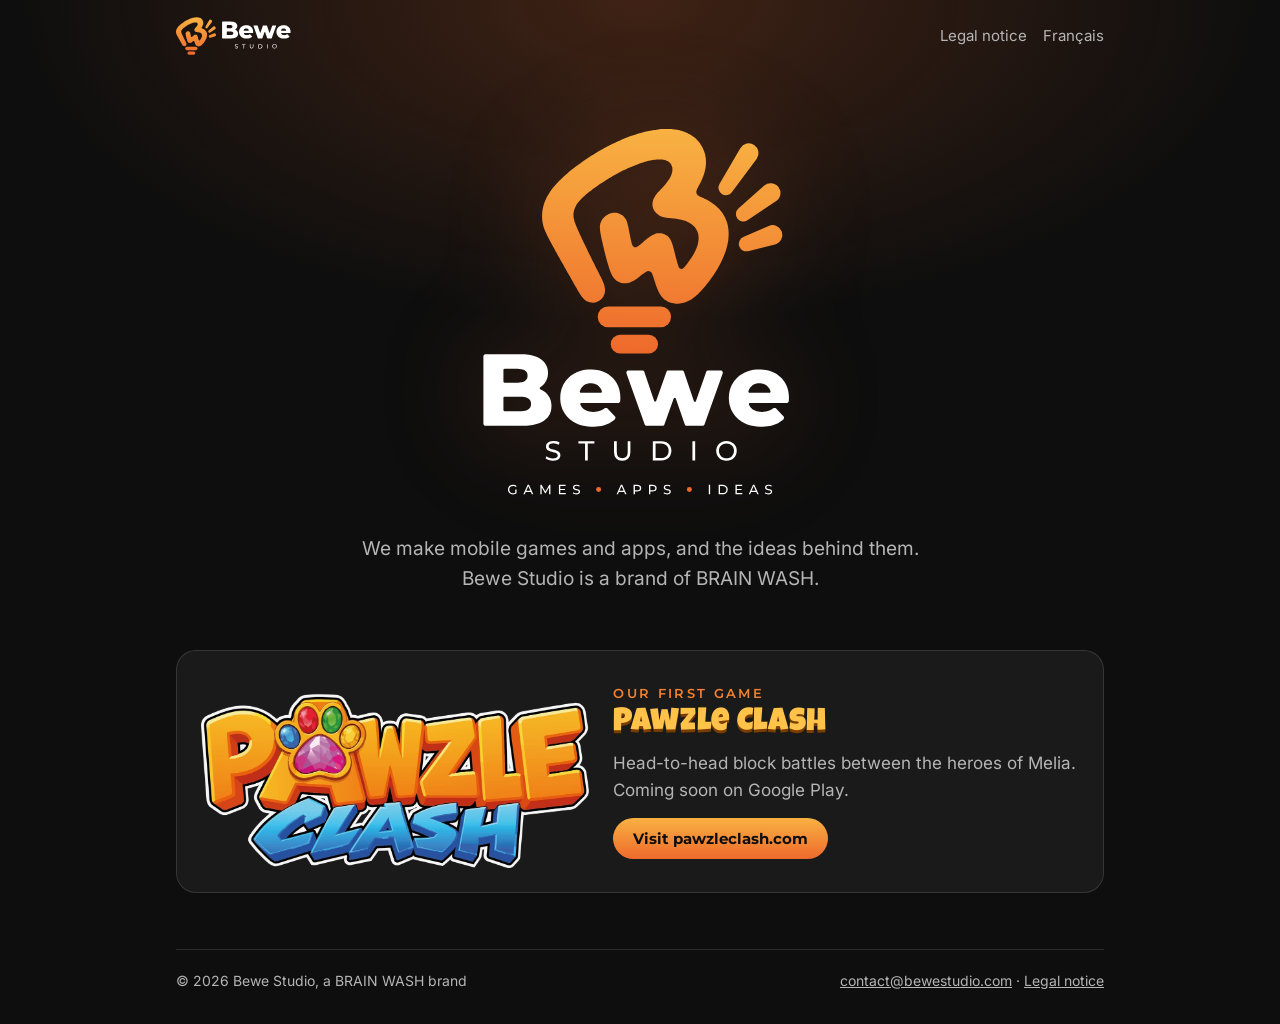
<file: index.html>
<!doctype html>
<html lang="en">
<head>
<meta charset="utf-8">
<meta name="viewport" content="width=device-width, initial-scale=1">
<title>Bewe Studio</title>
<meta name="description" content="Bewe Studio makes mobile games and apps. Our first game: Pawzle Clash.">
<link rel="alternate" hreflang="fr" href="/fr/">
<link rel="icon" href="/favicon.ico?v=2" sizes="any">
<link rel="icon" href="/favicon.svg?v=2" type="image/svg+xml">
<link rel="apple-touch-icon" href="/apple-touch-icon.png?v=2">
<link rel="manifest" href="/site.webmanifest?v=2">
<meta name="theme-color" content="#0e0e0e">
<link rel="preload" href="/fonts/montserrat.woff2" as="font" type="font/woff2" crossorigin>
<link rel="preload" href="/fonts/inter.woff2" as="font" type="font/woff2" crossorigin>
<meta property="og:type" content="website">
<meta property="og:site_name" content="Bewe Studio">
<meta property="og:title" content="Bewe Studio">
<meta property="og:description" content="Bewe Studio makes mobile games and apps. Our first game: Pawzle Clash.">
<meta property="og:url" content="https://bewestudio.com/">
<meta property="og:locale" content="en_US">
<meta property="og:image" content="https://bewestudio.com/og-image.png">
<meta property="og:image:width" content="1200">
<meta property="og:image:height" content="630">
<meta name="twitter:card" content="summary_large_image">
<link rel="stylesheet" href="/style.css">
</head>
<body>
<div class="page">
  <header class="barre">
    <a class="marque" href="/"><img src="/images/bewe-studio-horizontal.svg" alt="Bewe Studio" width="232" height="80"></a>
    <nav><a href="/legal.html">Legal notice</a><a href="/fr/" lang="fr">Français</a></nav>
  </header>
  <main>
    <section class="studio">
      <h1><img src="/images/bewe-studio-stacked.svg" alt="Bewe Studio. Games, apps, ideas" width="800" height="857"></h1>
      <p>We make mobile games and apps, and the ideas behind them. Bewe Studio is a brand of BRAIN&nbsp;WASH.</p>
    </section>
    <section class="jeu">
      <img src="/images/logo_pawzle_clash.webp" alt="Pawzle Clash" width="1200" height="595">
      <div>
        <p class="surtitre">Our first game</p>
        <h2>Pawzle Clash</h2>
        <p>Head-to-head block battles between the heroes of Melia. Coming soon on Google Play.</p>
        <a class="bouton" href="https://pawzleclash.com">Visit pawzleclash.com</a>
      </div>
    </section>
  </main>
  <footer class="pied">
    <span>© 2026 Bewe Studio, a BRAIN WASH brand</span>
    <span><a href="mailto:contact@bewestudio.com">contact@bewestudio.com</a> · <a href="/legal.html">Legal notice</a></span>
  </footer>
</div>
</body>
</html>
</file>
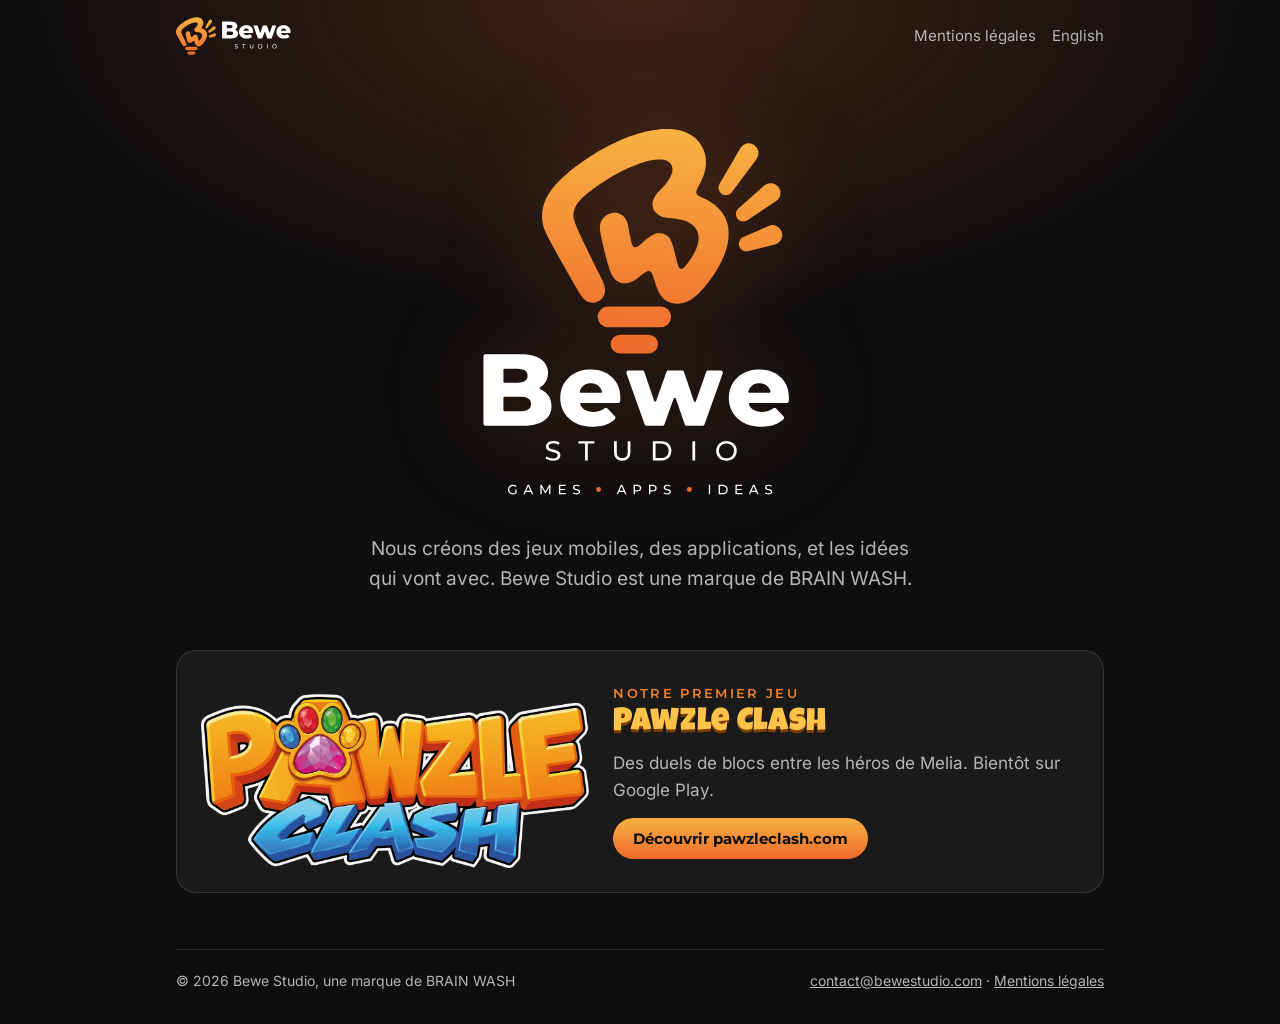
<file: fr/index.html>
<!doctype html>
<html lang="fr">
<head>
<meta charset="utf-8">
<meta name="viewport" content="width=device-width, initial-scale=1">
<title>Bewe Studio</title>
<meta name="description" content="Bewe Studio crée des jeux et des applications mobiles. Premier jeu : Pawzle Clash.">
<link rel="alternate" hreflang="en" href="/">
<link rel="icon" href="/favicon.ico?v=2" sizes="any">
<link rel="icon" href="/favicon.svg?v=2" type="image/svg+xml">
<link rel="apple-touch-icon" href="/apple-touch-icon.png?v=2">
<link rel="manifest" href="/site.webmanifest?v=2">
<meta name="theme-color" content="#0e0e0e">
<link rel="preload" href="/fonts/montserrat.woff2" as="font" type="font/woff2" crossorigin>
<link rel="preload" href="/fonts/inter.woff2" as="font" type="font/woff2" crossorigin>
<meta property="og:type" content="website">
<meta property="og:site_name" content="Bewe Studio">
<meta property="og:title" content="Bewe Studio">
<meta property="og:description" content="Bewe Studio crée des jeux et des applications mobiles. Premier jeu : Pawzle Clash.">
<meta property="og:url" content="https://bewestudio.com/fr/">
<meta property="og:locale" content="fr_FR">
<meta property="og:image" content="https://bewestudio.com/og-image.png">
<meta property="og:image:width" content="1200">
<meta property="og:image:height" content="630">
<meta name="twitter:card" content="summary_large_image">
<link rel="stylesheet" href="/style.css">
</head>
<body>
<div class="page">
  <header class="barre">
    <a class="marque" href="/fr/"><img src="/images/bewe-studio-horizontal.svg" alt="Bewe Studio" width="232" height="80"></a>
    <nav><a href="/fr/mentions-legales.html">Mentions légales</a><a href="/" lang="en">English</a></nav>
  </header>
  <main>
    <section class="studio">
      <h1><img src="/images/bewe-studio-stacked.svg" alt="Bewe Studio. Jeux, applications, idées" width="800" height="857"></h1>
      <p>Nous créons des jeux mobiles, des applications, et les idées qui vont avec. Bewe Studio est une marque de BRAIN&nbsp;WASH.</p>
    </section>
    <section class="jeu">
      <img src="/images/logo_pawzle_clash.webp" alt="Pawzle Clash" width="1200" height="595">
      <div>
        <p class="surtitre">Notre premier jeu</p>
        <h2>Pawzle Clash</h2>
        <p>Des duels de blocs entre les héros de Melia. Bientôt sur Google Play.</p>
        <a class="bouton" href="https://pawzleclash.com/fr/">Découvrir pawzleclash.com</a>
      </div>
    </section>
  </main>
  <footer class="pied">
    <span>© 2026 Bewe Studio, une marque de BRAIN WASH</span>
    <span><a href="mailto:contact@bewestudio.com">contact@bewestudio.com</a> · <a href="/fr/mentions-legales.html">Mentions légales</a></span>
  </footer>
</div>
</body>
</html>
</file>
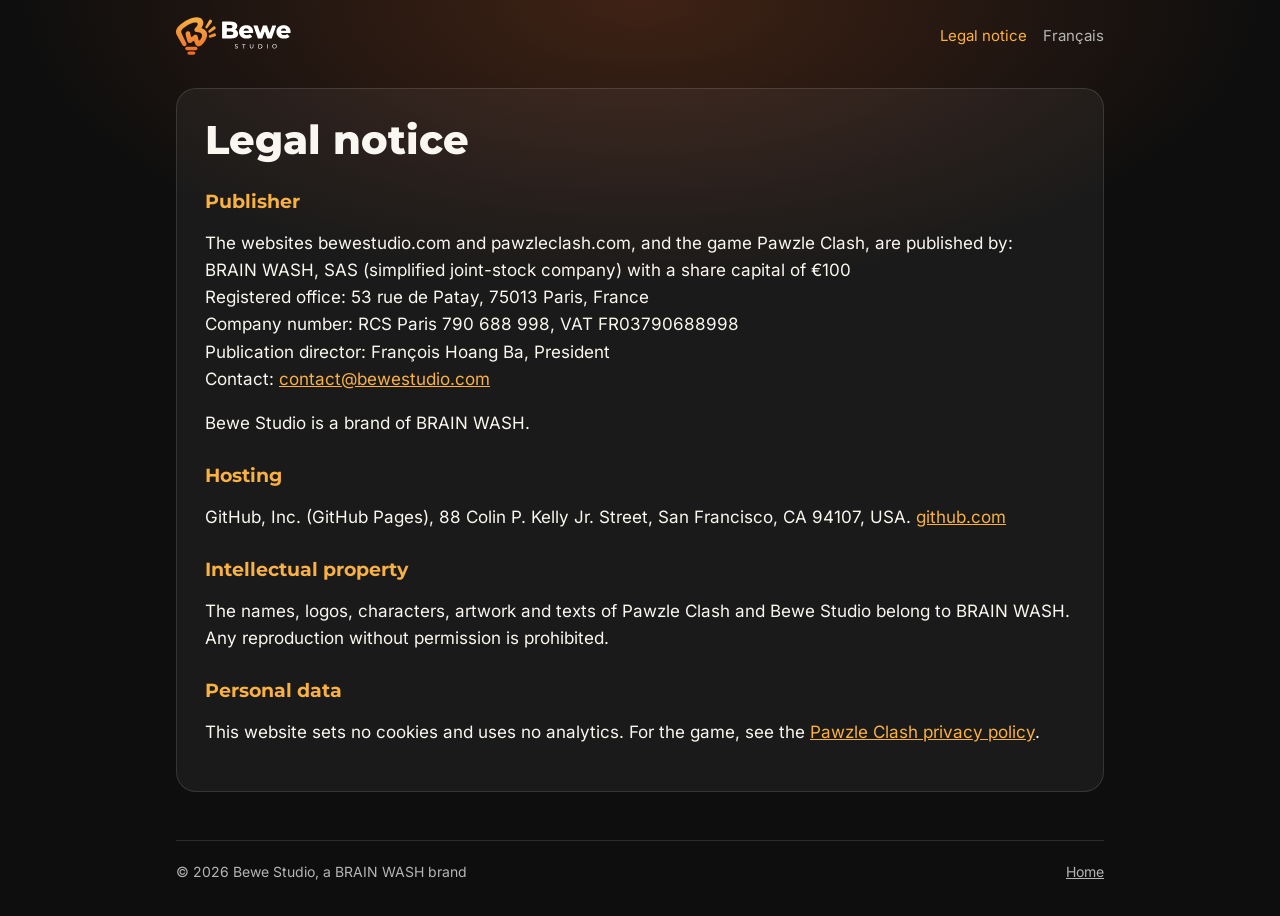
<file: legal.html>
<!doctype html>
<html lang="en">
<head>
<meta charset="utf-8">
<meta name="viewport" content="width=device-width, initial-scale=1">
<title>Legal notice · Bewe Studio</title>
<link rel="alternate" hreflang="fr" href="/fr/mentions-legales.html">
<link rel="icon" href="/favicon.ico?v=2" sizes="any">
<link rel="icon" href="/favicon.svg?v=2" type="image/svg+xml">
<link rel="apple-touch-icon" href="/apple-touch-icon.png?v=2">
<link rel="manifest" href="/site.webmanifest?v=2">
<meta name="theme-color" content="#0e0e0e">
<link rel="preload" href="/fonts/montserrat.woff2" as="font" type="font/woff2" crossorigin>
<link rel="preload" href="/fonts/inter.woff2" as="font" type="font/woff2" crossorigin>
<link rel="stylesheet" href="/style.css">
</head>
<body>
<div class="page">
  <header class="barre">
    <a class="marque" href="/"><img src="/images/bewe-studio-horizontal.svg" alt="Bewe Studio" width="232" height="80"></a>
    <nav><a href="/legal.html" aria-current="page">Legal notice</a><a href="/fr/mentions-legales.html" lang="fr">Français</a></nav>
  </header>
  <main class="texte">
    <h1>Legal notice</h1>

    <h2>Publisher</h2>
    <p>The websites bewestudio.com and pawzleclash.com, and the game Pawzle Clash, are published by:<br>
    BRAIN WASH, SAS (simplified joint-stock company) with a share capital of €100<br>
    Registered office: 53 rue de Patay, 75013 Paris, France<br>
    Company number: RCS Paris 790 688 998, VAT FR03790688998<br>
    Publication director: François Hoang Ba, President<br>
    Contact: <a href="mailto:contact@bewestudio.com">contact@bewestudio.com</a></p>
    <p>Bewe Studio is a brand of BRAIN WASH.</p>

    <h2>Hosting</h2>
    <p>GitHub, Inc. (GitHub Pages), 88 Colin P. Kelly Jr. Street, San Francisco, CA 94107, USA. <a href="https://github.com">github.com</a></p>

    <h2>Intellectual property</h2>
    <p>The names, logos, characters, artwork and texts of Pawzle Clash and Bewe Studio belong to BRAIN WASH. Any reproduction without permission is prohibited.</p>

    <h2>Personal data</h2>
    <p>This website sets no cookies and uses no analytics. For the game, see the <a href="https://pawzleclash.com/privacy.html">Pawzle Clash privacy policy</a>.</p>
  </main>
  <footer class="pied">
    <span>© 2026 Bewe Studio, a BRAIN WASH brand</span>
    <span><a href="/">Home</a></span>
  </footer>
</div>
</body>
</html>
</file>
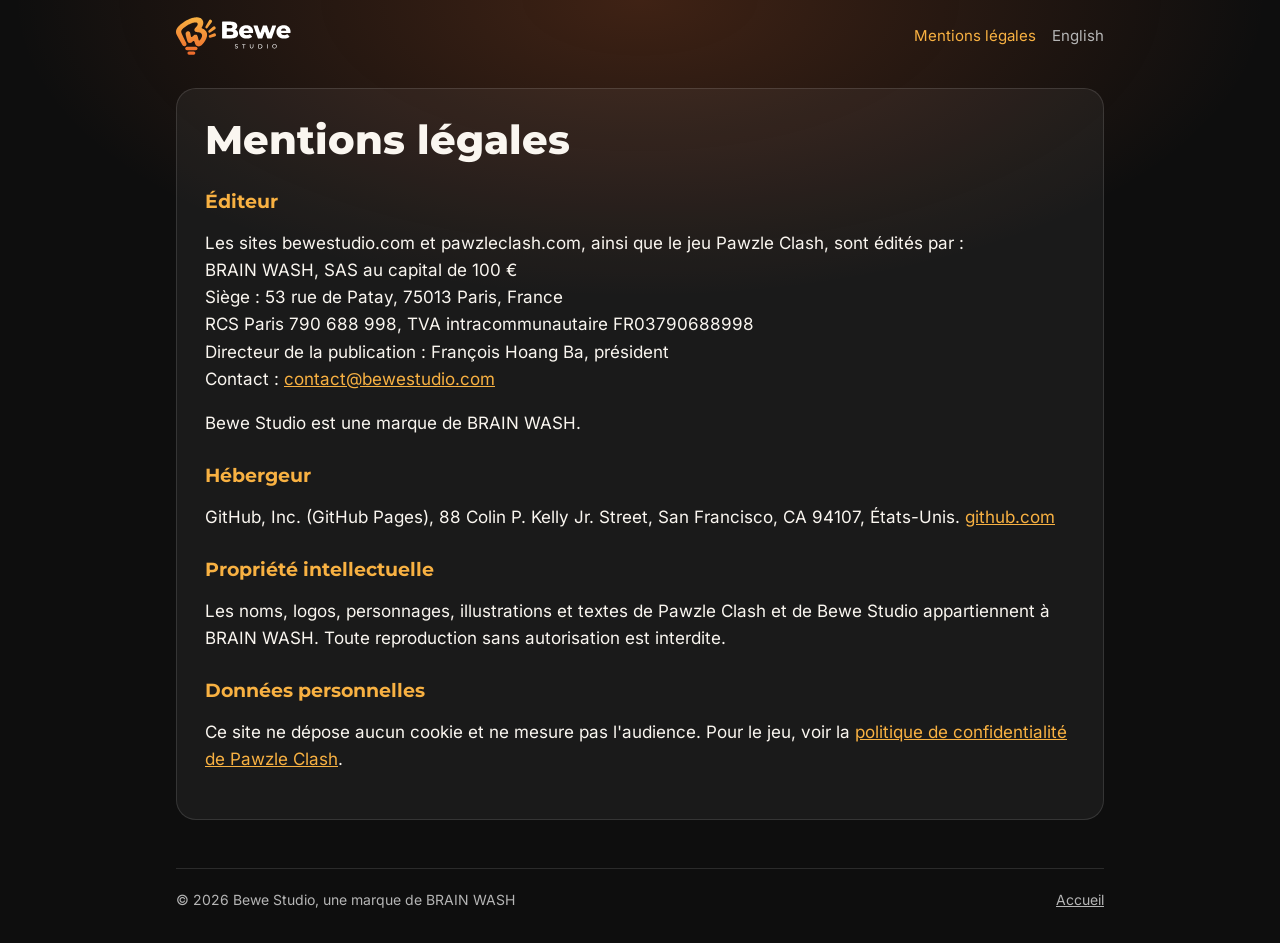
<file: fr/mentions-legales.html>
<!doctype html>
<html lang="fr">
<head>
<meta charset="utf-8">
<meta name="viewport" content="width=device-width, initial-scale=1">
<title>Mentions légales · Bewe Studio</title>
<link rel="alternate" hreflang="en" href="/legal.html">
<link rel="icon" href="/favicon.ico?v=2" sizes="any">
<link rel="icon" href="/favicon.svg?v=2" type="image/svg+xml">
<link rel="apple-touch-icon" href="/apple-touch-icon.png?v=2">
<link rel="manifest" href="/site.webmanifest?v=2">
<meta name="theme-color" content="#0e0e0e">
<link rel="preload" href="/fonts/montserrat.woff2" as="font" type="font/woff2" crossorigin>
<link rel="preload" href="/fonts/inter.woff2" as="font" type="font/woff2" crossorigin>
<link rel="stylesheet" href="/style.css">
</head>
<body>
<div class="page">
  <header class="barre">
    <a class="marque" href="/fr/"><img src="/images/bewe-studio-horizontal.svg" alt="Bewe Studio" width="232" height="80"></a>
    <nav><a href="/fr/mentions-legales.html" aria-current="page">Mentions légales</a><a href="/legal.html" lang="en">English</a></nav>
  </header>
  <main class="texte">
    <h1>Mentions légales</h1>

    <h2>Éditeur</h2>
    <p>Les sites bewestudio.com et pawzleclash.com, ainsi que le jeu Pawzle Clash, sont édités par :<br>
    BRAIN WASH, SAS au capital de 100 €<br>
    Siège : 53 rue de Patay, 75013 Paris, France<br>
    RCS Paris 790 688 998, TVA intracommunautaire FR03790688998<br>
    Directeur de la publication : François Hoang Ba, président<br>
    Contact : <a href="mailto:contact@bewestudio.com">contact@bewestudio.com</a></p>
    <p>Bewe Studio est une marque de BRAIN WASH.</p>

    <h2>Hébergeur</h2>
    <p>GitHub, Inc. (GitHub Pages), 88 Colin P. Kelly Jr. Street, San Francisco, CA 94107, États-Unis. <a href="https://github.com">github.com</a></p>

    <h2>Propriété intellectuelle</h2>
    <p>Les noms, logos, personnages, illustrations et textes de Pawzle Clash et de Bewe Studio appartiennent à BRAIN WASH. Toute reproduction sans autorisation est interdite.</p>

    <h2>Données personnelles</h2>
    <p>Ce site ne dépose aucun cookie et ne mesure pas l'audience. Pour le jeu, voir la <a href="https://pawzleclash.com/fr/confidentialite.html">politique de confidentialité de Pawzle Clash</a>.</p>
  </main>
  <footer class="pied">
    <span>© 2026 Bewe Studio, une marque de BRAIN WASH</span>
    <span><a href="/fr/">Accueil</a></span>
  </footer>
</div>
</body>
</html>
</file>
<file: style.css>
@font-face {
  font-family: "Montserrat";
  src: url("/fonts/montserrat.woff2") format("woff2");
  font-weight: 500 800;
  font-display: swap;
}
@font-face {
  font-family: "Inter";
  src: url("/fonts/inter.woff2") format("woff2");
  font-weight: 400 600;
  font-display: swap;
}
/* Réservée au titre de Pawzle Clash, qui garde l'identité du jeu */
@font-face {
  font-family: "Luckiest Guy";
  src: url("/fonts/luckiest-guy.woff2") format("woff2");
  font-display: swap;
}

:root {
  --noir: #0e0e0e;
  --carbone: #1a1a1a;
  --orange: #f2822f;
  --orange-clair: #f8b142;
  --orange-fonce: #ee6a2c;
  --creme: #faf6f0;
  --doux: #b5b5b5;
  --carte: rgba(255, 255, 255, 0.05);
  --bord: rgba(255, 255, 255, 0.12);
}

* { box-sizing: border-box; }

html { background: var(--noir); }

body {
  margin: 0;
  min-height: 100vh;
  color: var(--creme);
  font: 17px/1.6 "Inter", system-ui, -apple-system, "Segoe UI", Roboto, sans-serif;
  background:
    radial-gradient(ellipse 70% 45% at 50% 0%, rgba(238, 106, 44, 0.22), transparent 70%),
    var(--noir);
}

a { color: var(--orange-clair); }
a:hover { color: var(--creme); }

h1, h2, h3 { font-family: "Montserrat", system-ui, sans-serif; font-weight: 800; line-height: 1.15; }

.page { max-width: 960px; margin: 0 auto; padding: 0 16px; }

header.barre {
  display: flex;
  align-items: center;
  justify-content: space-between;
  gap: 12px;
  padding: 16px 0;
}
header.barre .marque { display: block; line-height: 0; }
header.barre .marque img { height: 40px; width: auto; }
header.barre nav { display: flex; gap: 16px; font-size: 15px; }
header.barre nav a { color: var(--doux); text-decoration: none; }
header.barre nav a:hover, header.barre nav a[aria-current] { color: var(--orange-clair); }

.studio { text-align: center; padding: 48px 0 16px; }
.studio h1 { margin: 0; line-height: 0; }
.studio h1 img {
  width: min(360px, 78vw);
  height: auto;
  filter: drop-shadow(0 0 48px rgba(238, 106, 44, 0.25));
}
.studio p { color: var(--doux); font-size: 19px; max-width: 560px; margin: 28px auto 0; }

.jeu {
  display: grid;
  grid-template-columns: 1fr 1.2fr;
  gap: 24px;
  align-items: center;
  background: var(--carte);
  border: 1px solid var(--bord);
  border-radius: 20px;
  padding: 24px;
  margin: 40px 0 56px;
}
.jeu img { width: 100%; height: auto; }
.jeu .surtitre {
  margin: 0 0 4px;
  font: 600 13px/1.4 "Montserrat", system-ui, sans-serif;
  letter-spacing: 0.18em;
  text-transform: uppercase;
  color: var(--orange);
}
.jeu h2 {
  margin: 0 0 8px;
  font: normal 32px/1.1 "Luckiest Guy", system-ui, sans-serif;
  letter-spacing: 0.02em;
  color: #ffc34a;
  text-shadow: 0 3px 0 #7a3d00;
}
.jeu p { margin: 0 0 14px; color: var(--doux); }
.bouton {
  display: inline-block;
  padding: 10px 20px;
  border-radius: 999px;
  background: linear-gradient(180deg, var(--orange-clair), var(--orange-fonce));
  color: var(--noir);
  font: 700 15px/1.4 "Montserrat", system-ui, sans-serif;
  text-decoration: none;
}
.bouton:hover { color: var(--noir); filter: brightness(1.08); }

.texte { background: var(--carte); border: 1px solid var(--bord); border-radius: 20px; padding: 28px; margin: 16px 0 48px; }
.texte h1 { font-size: clamp(28px, 6vw, 40px); margin: 0 0 4px; }
.texte h2 { color: var(--orange-clair); font-size: 19px; font-weight: 700; margin: 28px 0 6px; }

footer.pied {
  border-top: 1px solid var(--bord);
  padding: 20px 0 32px;
  color: var(--doux);
  font-size: 14px;
  display: flex;
  flex-wrap: wrap;
  gap: 8px 18px;
  justify-content: space-between;
}
footer.pied a { color: var(--doux); }
footer.pied a:hover { color: var(--orange-clair); }

@media (max-width: 720px) {
  header.barre .marque img { height: 32px; }
  .jeu { grid-template-columns: 1fr; padding: 18px; }
  .texte { padding: 18px; }
}
</file>
